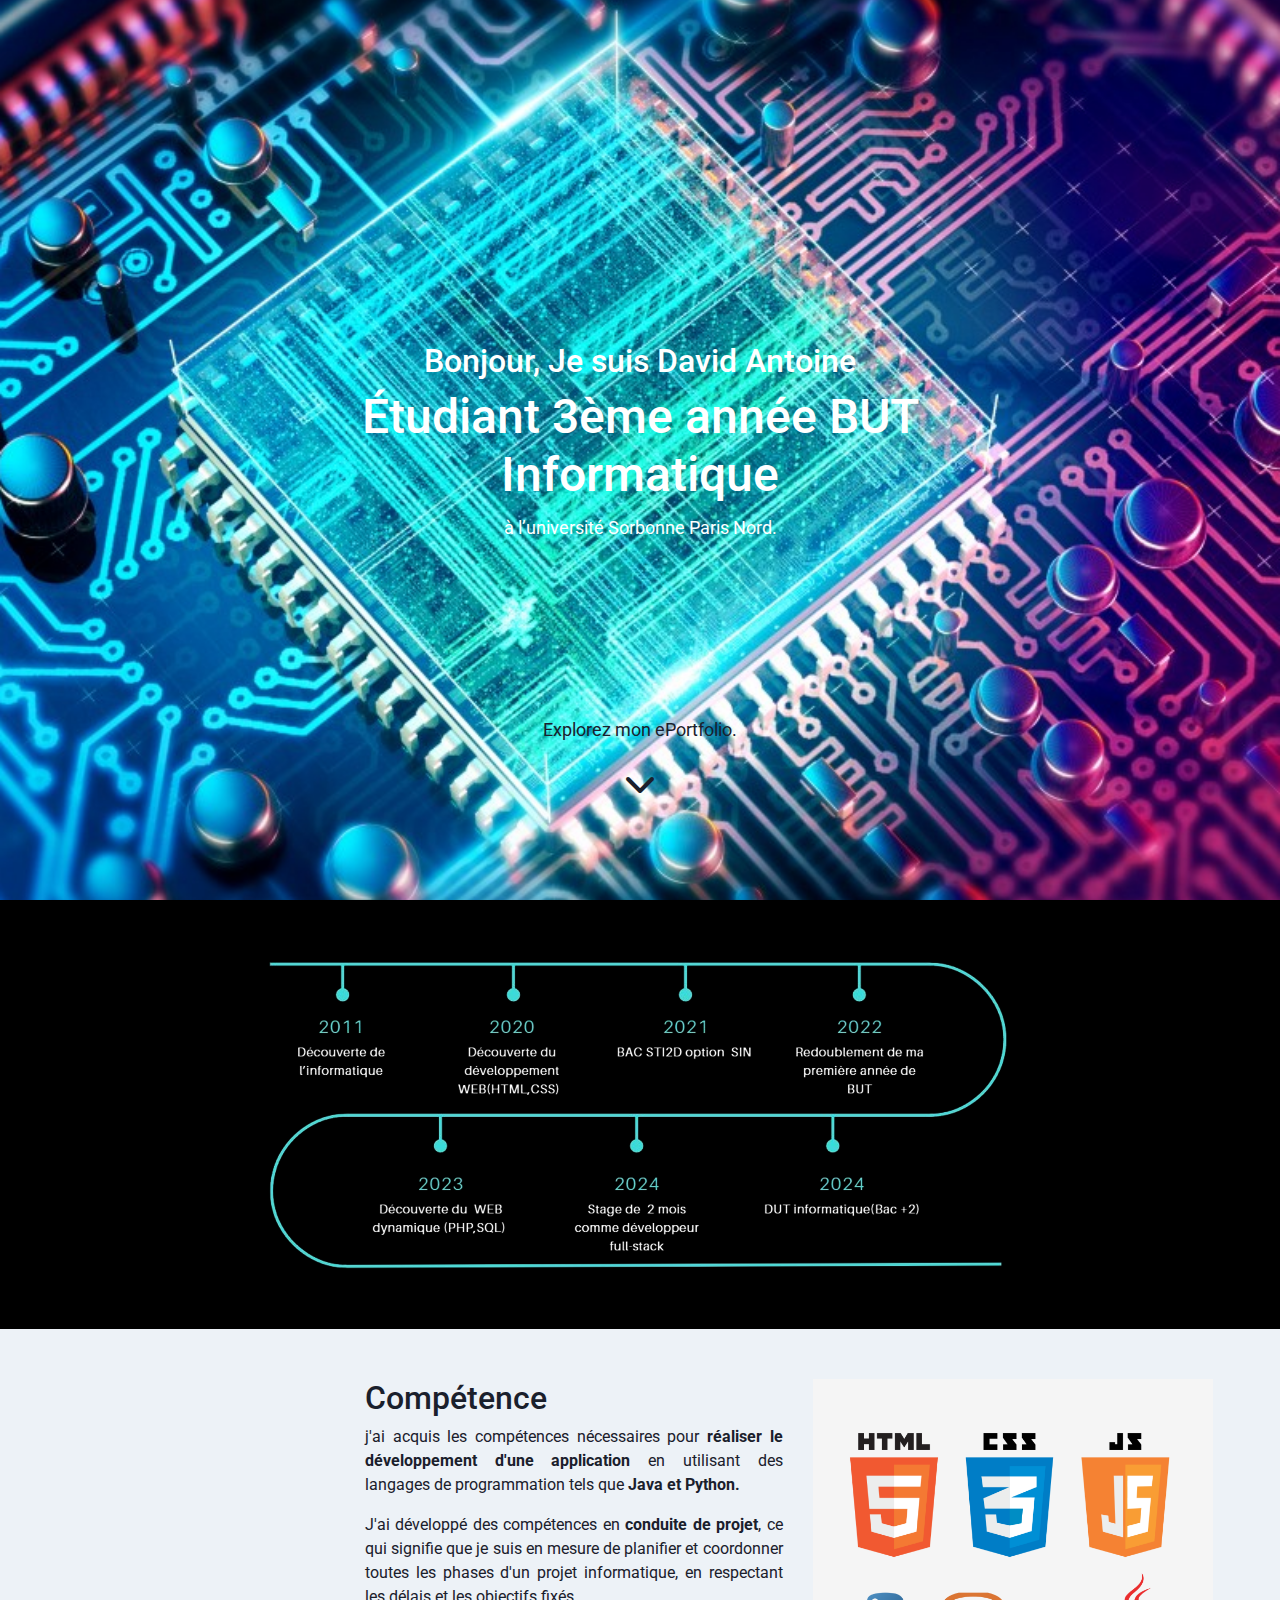
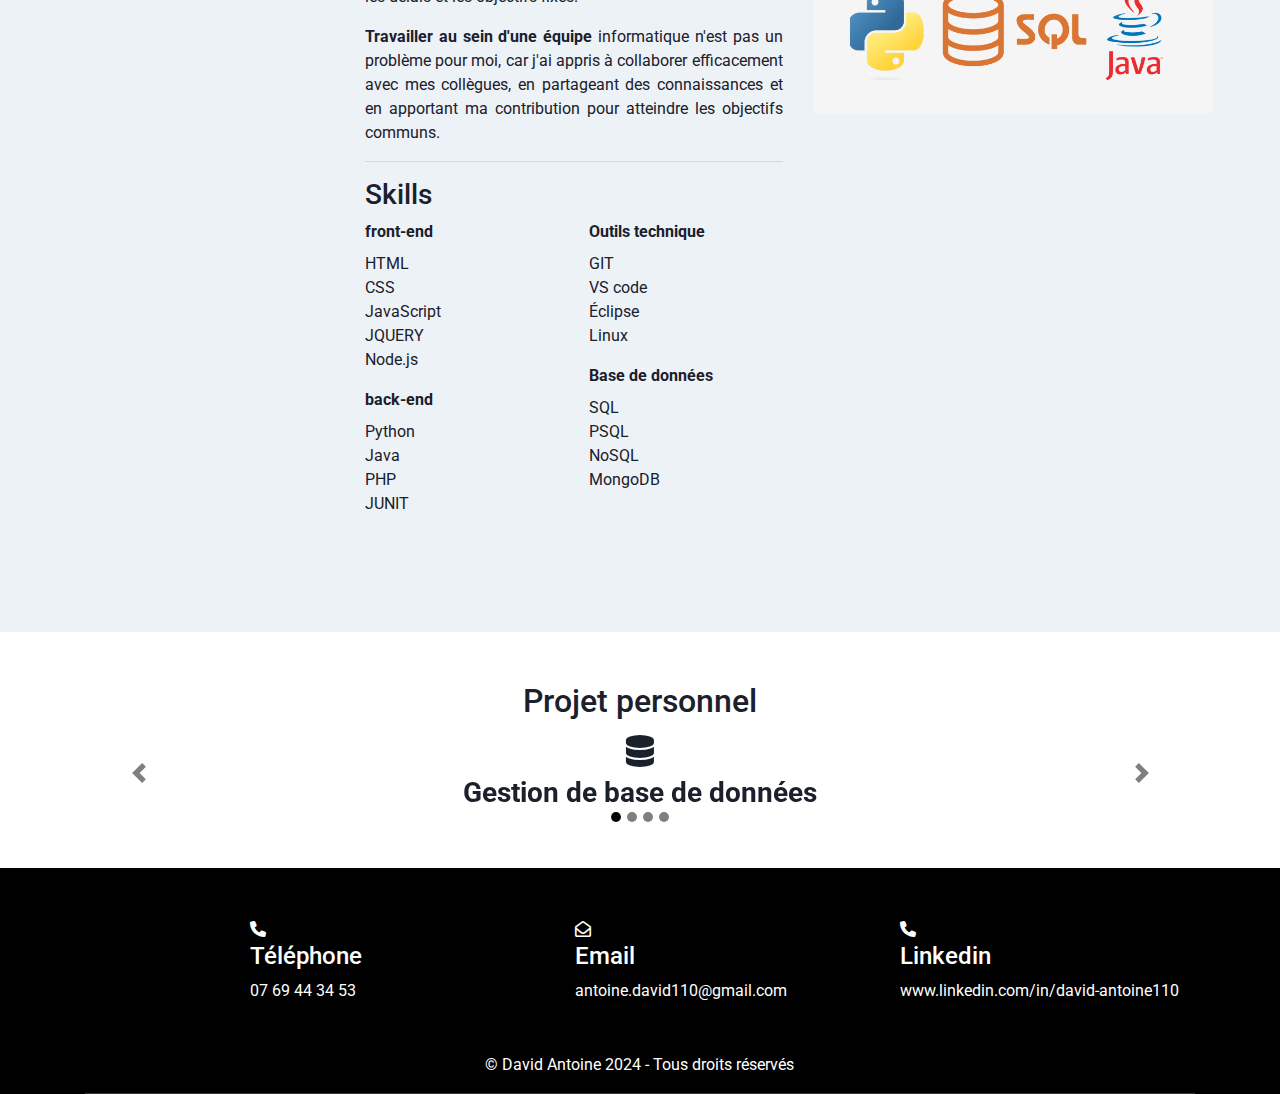
<file: index.html>
<!DOCTYPE html>
<html lang="en">
<head>
    <meta charset="UTF-8">
    <meta name="viewport" content="width=device-width, initial-scale=1.0">
    <link rel="stylesheet" href="https://cdnjs.cloudflare.com/ajax/libs/font-awesome/6.0.0-beta3/css/all.min.css">
    <!-- Ajout des liens vers les fichiers CSS de Bootstrap -->
    <link rel="stylesheet" href="https://stackpath.bootstrapcdn.com/bootstrap/4.5.2/css/bootstrap.min.css">
    <!--<link rel="icon" href="image/logo_site.png" type="image/x-icon">-->
    <!-- Ajout des liens vers les fichiers JavaScript de Bootstrap (optionnel, mais nécessaire pour certaines fonctionnalités) -->
    <script src="https://stackpath.bootstrapcdn.com/bootstrap/4.5.2/js/bootstrap.min.js"></script>
    <link rel="stylesheet" href="style.css">
    <title>Portfolio David</title>
</head>
<body>
    <nav class="navbar" id="navbar">
        <a href="./index.html">
            <h1 class="logo_title"> PORTFOLIO David  Antoine</h1>
        </a>
        <ul>
            <li><a href="./index.html">Acceuil</a></li>
            <li><a href="mailto:antoine.david110@gmail.com">Contact</a></li>
            <li><a href="pdf/David antoine.pdf">Mon CV</a></li>
        </ul> 
    </nav>
    <section class="parallax" >
        <div class="centered-text">
            <h2>Bonjour, Je suis David  Antoine</h2>
                <h1>Étudiant 3ème année BUT Informatique</h1>
                <div id="sujet">
                    <p>à l’université Sorbonne Paris Nord.</p>
                
        </div>
        <a href="#carteChronologique"><div class="scroll-down">
            <p>Explorez mon ePortfolio.</p>
            <i class="fas fa-chevron-down"></i>
        </div></a>
        </section>

     <!-- Section avec du contenu normal -->
     <section class="content" id="carteChronologique">
        <img src="img/carte-chronologique.png" alt="">
    </section>

    <section class="content2">
        <div class="competance row">
            <div class="col-md-6">
                <h2 class="titre">Compétence</h2>
                <p>j'ai acquis les compétences nécessaires pour <strong> réaliser le développement
                    d'une application </strong> en utilisant des langages de programmation tels que <strong> Java et Python.</strong>
                </p>
                <p>J'ai développé des compétences en <strong> conduite de projet</strong>, ce qui signifie que je
                    suis en mesure de planifier et coordonner toutes les phases d'un projet
                    informatique, en respectant les délais et les objectifs fixés.
                </p>
                <p><strong>Travailler au sein d'une équipe</strong> informatique n'est pas un problème pour
                    moi, car j'ai appris à collaborer efficacement avec mes collègues, en
                    partageant des connaissances et en apportant ma contribution pour
                    atteindre les objectifs communs.
                </p>
                <hr>
                <h3 class="titre">Skills</h3>
                <div class="row">
                    <div class="col-md-6">
                        <ul class="langages">
                            <label><strong>front-end</strong></label>
                            <li>HTML</li>
                            <li>CSS</li>
                            <li>JavaScript</li>
                            <li>JQUERY</li>
                            <li>Node.js</li>
                        </ul>
                        <ul class="langages">
                            <label><strong>back-end</strong></label>
                            <li>Python</li>
                            <li>Java</li>
                            <li>PHP</li>
                            <li>JUNIT</li> 
                        </ul>
                    </div>
                    <div class="col-md-6">
                        <ul class="langages">
                            <label><strong>Outils technique</strong></label>
                            <li>GIT</li>
                            <li>VS code</li>
                            <li>Éclipse</li>
                            <li>Linux</li> 
                        </ul>
                        <ul class="langages">
                            <label><strong>Base de données</strong></label>
                            <li>SQL</li>
                            <li>PSQL</li>
                            <li>NoSQL</li>
                            <li>MongoDB</li> 
                        </ul>
                    </div>
                </div>
            </div>
            <div class="col-md-6">
                <img src="img/comp.png" alt="" width="400px">
            </div>
        </div>
    </section>

    <section class="content3">
        <h2>Projet personnel</h2>
        <div id="carouselExampleIndicators" class="carousel slide" data-ride="carousel">
            <ol class="carousel-indicators">
              <li data-target="#carouselExampleIndicators" data-slide-to="0" class="active"></li>
              <li data-target="#carouselExampleIndicators" data-slide-to="1"></li>
              <li data-target="#carouselExampleIndicators" data-slide-to="2"></li>
              <li data-target="#carouselExampleIndicators" data-slide-to="3"></li>
            </ol>
            <div class="carousel-inner">
              <div class="carousel-item active">
                <a href="https://github.com/AntoineDavid1/premier-projet2/tree/main/sae204"><i class="fas fa-database"></i>
                    <h3><strong>Gestion de base de données</strong></h3></a>
              </div>
              <div class="carousel-item">
                <a href="https://github.com/AntoineDavid1/premier-projet2/tree/main/RSA"><i class="fas fa-lock"></i>
                    <h3><strong>Cryptographie</strong></h3></a>
              </div>
              <div class="carousel-item">
                <a href="https://jupyter.univ-paris13.fr/~12213097/"><i class="fas fa-globe"></i>
                    <h3><strong>Développement d’une application web</strong></h3></a>
              </div>
              <div class="carousel-item">
                <a href="podcast.html"><i class="fas fa-podcast"></i>
                    <h3><strong>Podcast sur l'IA</strong></h3></a>
              </div>
            </div>
            <a class="carousel-control-prev" href="#carouselExampleIndicators" role="button" data-slide="prev">
              <span class="carousel-control-prev-icon" aria-hidden="true"></span>
              <span class="sr-only">Previous</span>
            </a>
            <a class="carousel-control-next" href="#carouselExampleIndicators" role="button" data-slide="next">
              <span class="carousel-control-next-icon" aria-hidden="true"></span>
              <span class="sr-only">Next</span>
            </a>
        </div> 
    </section>
    <footer class="footer">
        <footer class="footer-section">
            <div class="container">
                <div class="footer-cta">
                    <div class="row contact">
                        <div class="col-4">
                            <div class="single-cta">
                                <i class="fas fa-phone"></i>
                                <div class="cta-text">
                                    <h4>Téléphone</h4>
                                    <span><a href="tel:07 69 44 34 53">07 69 44 34 53</a></span>
                                </div>
                            </div>
                        </div>
                        <div class="col-4">
                            <div class="single-cta">
                                <i class="far fa-envelope-open"></i>
                                <div class="cta-text">
                                    <h4>Email</h4>
                                    <span><a href="mailto:antoine.david110@gmail.com">antoine.david110@gmail.com</a></span>
                                </div>
                            </div>
                        </div>
                        <div class="col-4">
                            <div class="single-cta">
                                <i class="fas fa-phone"></i>
                                <div class="cta-text">
                                    <h4>Linkedin</h4>
                                    <a href="https://www.linkedin.com/in/david-antoine110"><span>www.linkedin.com/in/david-antoine110</span></a>
                                </div>
                            </div>
                        </div>
                    </div>
                    <p class="copyrate">© David Antoine 2024 - Tous droits réservés</p>
                </div>
    </footer>
    <script src="https://code.jquery.com/jquery-3.5.1.min.js"></script>
    <script src="https://stackpath.bootstrapcdn.com/bootstrap/4.5.2/js/bootstrap.bundle.min.js"></script>
<script src="script.js"></script>
</body>
</html>
</file>
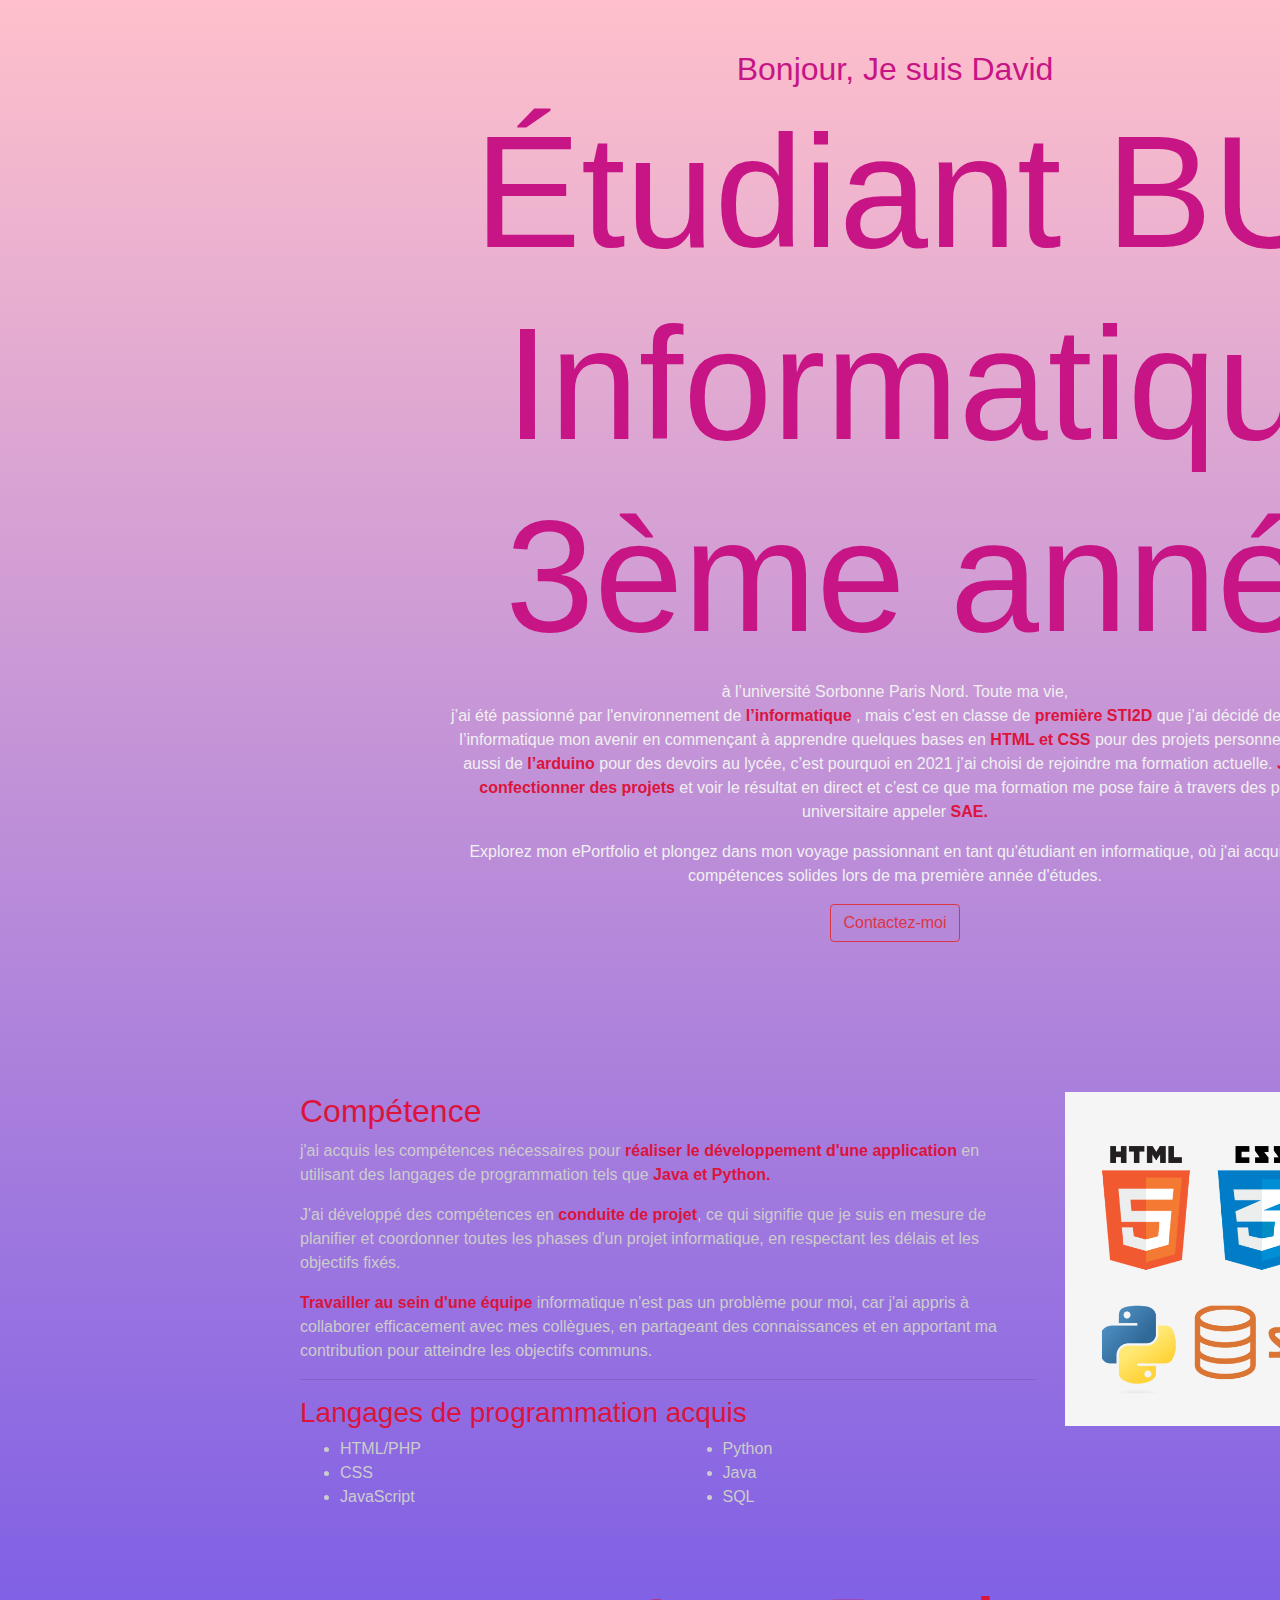
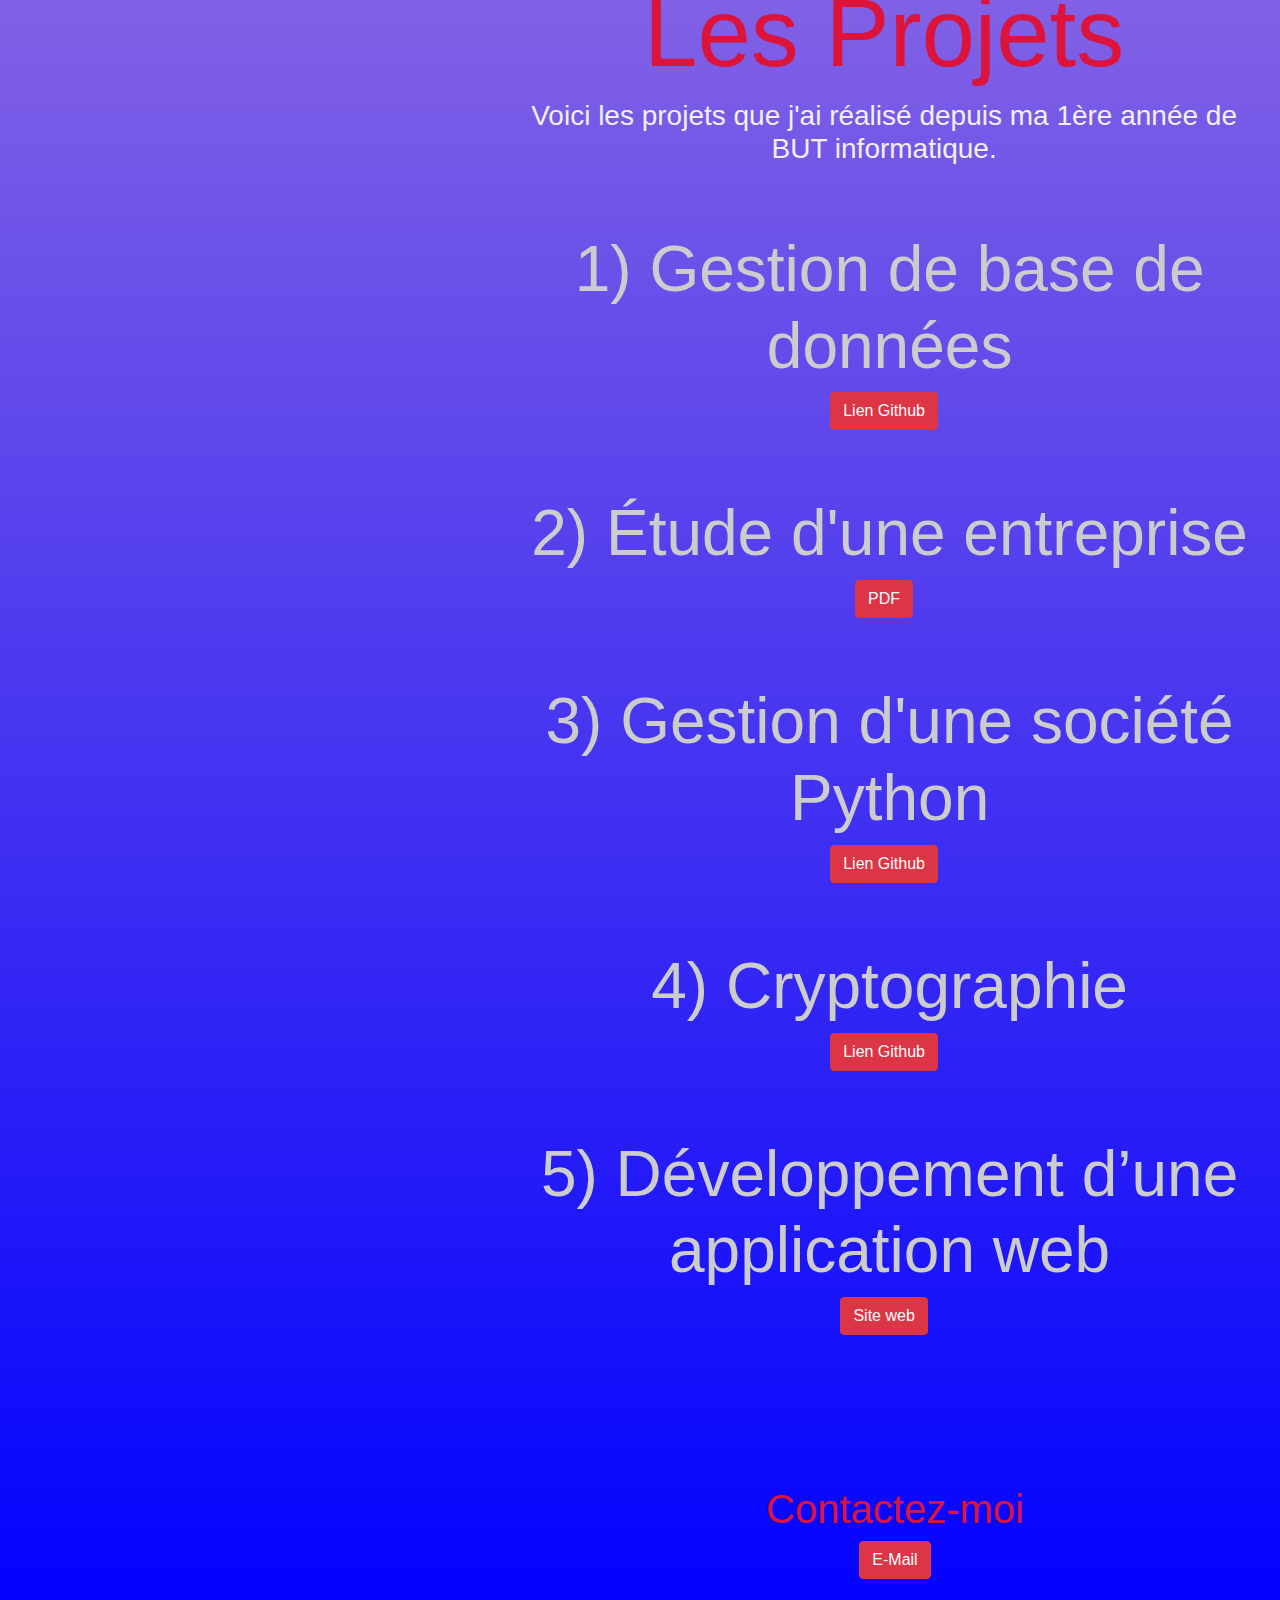
<file: Portfolio_v1/index.html>
<!DOCTYPE html>
<html lang="en">
<head>
    <meta charset="UTF-8">
    <meta name="viewport" content="width=device-width, initial-scale=1.0">
    <title>Portfolio</title>
    <link rel="stylesheet" href="Style.css">
    <!-- Ajout des liens vers les fichiers CSS de Bootstrap -->
    <link rel="stylesheet" href="https://stackpath.bootstrapcdn.com/bootstrap/4.5.2/css/bootstrap.min.css">
    <!--<link rel="icon" href="image/logo_site.png" type="image/x-icon">-->
    <!-- Ajout des liens vers les fichiers JavaScript de Bootstrap (optionnel, mais nécessaire pour certaines fonctionnalités) -->
    <script src="https://stackpath.bootstrapcdn.com/bootstrap/4.5.2/js/bootstrap.min.js"></script>
</head>
<body>
<main class="">
    <section id="presentation">
        <div class="row">
            <div class="col-md-8">
                <h2>Bonjour, Je suis David</h2>
                <h1>Étudiant BUT <br> Informatique 3ème année</h1>
                <div id="sujet">
                <p>à l’université Sorbonne Paris Nord.
                    Toute ma vie,<br> j’ai été passionné par l'environnement de <strong> l’informatique </strong>, 
                    mais c’est en classe de <strong> première STI2D </strong> que j’ai décidé de faire de l’informatique mon avenir en commençant à apprendre quelques bases en <strong> HTML et CSS</strong> pour des projets personnels
                    mais aussi de <strong> l’arduino </strong> pour des devoirs au lycée, 
                    c’est pourquoi en 2021 j’ai choisi de rejoindre ma formation actuelle. 
                    <strong> J’aime confectionner des projets </strong> et voir le résultat en direct et c’est ce que ma formation me pose faire à travers des projet universitaire appeler <strong> SAE.</strong></p>
                    
                <p>Explorez mon ePortfolio et plongez dans mon voyage passionnant en tant qu'étudiant en informatique, où j'ai acquis des compétences solides lors de ma première année d'études.</p>
                </div>
                <a class="btn btn-outline-danger" href="#contact">Contactez-moi</a>
            </div>
        </div>
    </section>
    <section id="competences">
        <div class="row">
            <div class="col-md-6">
                <h2>Compétence</h2>
                <p>j'ai acquis les compétences nécessaires pour <strong> réaliser le développement
                    d'une application </strong> en utilisant des langages de programmation tels que <strong> Java et Python.</strong>
                </p>
                <p>J'ai développé des compétences en <strong> conduite de projet</strong>, ce qui signifie que je
                    suis en mesure de planifier et coordonner toutes les phases d'un projet
                    informatique, en respectant les délais et les objectifs fixés.
                </p>
                <p><strong>Travailler au sein d'une équipe</strong> informatique n'est pas un problème pour
                    moi, car j'ai appris à collaborer efficacement avec mes collègues, en
                    partageant des connaissances et en apportant ma contribution pour
                    atteindre les objectifs communs.
                </p>
                <hr>
                <h3 class="">Langages de programmation acquis</h3>
                <div class="row">
                    <div class="col-md-6">
                        <ul class="langages">
                            <li>HTML/PHP</li>
                            <li>CSS</li>
                            <li>JavaScript</li>
                        </ul>
                    </div>
                    <div class="col-md-6">
                        <ul class="langages">
                            <li>Python</li>
                            <li>Java</li>
                            <li>SQL</li> 
                        </ul>
                    </div>
                </div>
            </div>
            <div class="col-md-6">
                <img src="image/comp.png" alt="" width="400px">
            </div>
        </div>
    </section>
    <section id="projets">
        <div class="row">
            <div class="col-md-8">
                <h1 class="hero__title">Les Projets</h1>
                <h3 class="hero__subtitle">Voici les projets que j'ai réalisé depuis ma 1ère année de BUT informatique.</h3>
                <h2 class="about__title">1) Gestion de base de données</h2>
                <a class="btn btn-danger" target="_blank" href="https://github.com/AntoineDavid1/premier-projet2/tree/main/sae204">Lien Github</a>
                <h2 class="about__title">2) Étude d'une entreprise</h2>
                <a class="btn btn-danger" target="_blank" href="PDF/SAE_Eco.pdf">PDF</a>
                <h2 class="about__title">3) Gestion d'une société Python</h2>
                <a class="btn btn-danger" target="_blank" href="https://github.com/AntoineDavid1/premier-projet2/tree/main/SAE%20python">Lien Github</a>
                <h2 class="about__title">4) Cryptographie</h2>
                <a class="btn btn-danger" target="_blank" href="https://github.com/AntoineDavid1/premier-projet2/tree/main/RSA">Lien Github</a>
                <h2 class="about__title">5) Développement d’une application web</h2>
                <a class="btn btn-danger" target="_blank" href="https://jupyter.univ-paris13.fr/~12213097/">Site web</a>
            </div>
        </div>
    </section>
    <section id="contact">
        <div class="row">
            <div class="col-md-8">
            <h1>Contactez-moi</h1>
            <a class="btn btn-danger" href="mailto:antoine.david110@gmail.com">E-Mail</a>
            </div>
        </div>
    </section>
</main>

<!-- Ajout des liens vers les fichiers JavaScript de Bootstrap (optionnel, mais nécessaire pour certaines fonctionnalités) -->
<script src="https://stackpath.bootstrapcdn.com/bootstrap/4.5.2/js/bootstrap.min.js"></script>
</body>
</html>
</file>
<file: style.css>
@import url('https://fonts.googleapis.com/css2?family=Roboto:ital,wght@0,100;0,300;0,400;0,500;0,700;0,900;1,100;1,300;1,400;1,500;1,700;1,900&display=swap');

* {
    margin: 0;
    padding: 0;
    box-sizing: border-box;
}

body {
    font-family: 'Roboto', sans-serif;
}

a {
    text-decoration: none;
}

.navbar {
    display: flex;
    justify-content: space-between;
    padding: 16px;
    background-color: white;
    position: fixed; /* Fixe la navbar en haut */
    top: 0;
    width: 100%;
    z-index: 1000; /* Pour être sûr que la navbar soit au-dessus du reste */
    opacity: 0;
    visibility: hidden;
  
    /* Transition fluide de 0.3s sur opacity et visibility */
    transition: opacity 0.3s ease, visibility 0.3s ease;
}
.navbar.visible {
    /* Rendre l'élément visible */
    opacity: 1;
    visibility: visible;
  }

.logo_title, .navbar ul li a {
    color: #1a202c;
}

.navbar ul {
    display: flex;
    align-items: center;
    list-style: none;
}

.navbar ul li a {
    padding: 12px;
    margin: 0 6px;
}

.navbar ul li a:hover {
    color: white;
    background-color: #1a202c;
    border-radius: 4px;
}


.parallax{
    background-image: url('img/code.webp');
    height: 100vh;
    background-position: center;
    background-repeat: no-repeat;
    background-size: 150%; /* L'image commence zoomée */
    animation: zoomOutEffect 5s ease-in-out forwards; /* Animation pour dézoomer */
    text-align: center;
    color: wheat;
    position: relative; /* Nécessaire pour positionner le texte */
}

.carousel-indicators {
    bottom: -30px; /* Ajuste cette valeur pour descendre les indicateurs */
}

.carousel-indicators li {
    background-color: #000; /* Change la couleur si nécessaire */
    width: 10px; /* Ajuste la taille */
    height: 10px;
    border-radius: 50%;
}

.carousel-control-prev-icon,
.carousel-control-next-icon {
    filter: invert(100%); /* Transforme l'icône blanche en noire */
}


/* Animation zoom-dézoom */
@keyframes zoomOutEffect {
    0% {
        background-size: 150%; /* Image zoomée au début */
    }
    100% {
        background-size: 100%; /* Taille normale à la fin */
    }
}

/* Texte centré dans l'image */
.centered-text {
    position: absolute;
    top: 50%; /* Centre verticalement */
    left: 50%; /* Centre horizontalement */
    transform: translate(-50%, -50%); /* Ajuste pour vraiment centrer */
    text-align: center;
    color: white; /* Couleur du texte */
}

.centered-text h1 {
    font-size: 48px;
    margin-bottom: 10px;
}

.centered-text p {
    font-size: 24px;
}
.content {
    padding: 50px;
    background-color: black;
    text-align: center;
    color: white;
}

.parallax h1 {
    top: 50%;
    left: 50%;
}

.parallax p {
    font-size: 18px;
    line-height: 1.6;
}

/* Icône pour défiler vers le bas */
.scroll-down {
    position: absolute;
    bottom: -450px; /* Place l'icône à 20px du bas de la section */
    left: 50%; /* Centre horizontalement */
    transform: translateX(-50%); /* Centre parfaitement l'icône */
    font-size: 32px;
    color: #1a202c;
    cursor: pointer;
    animation: bounce 2s infinite; /* Animation pour faire rebondir l'icône */
}

@keyframes bounce {
    0%, 20%, 50%, 80%, 100% {
        transform: translateX(-50%) translateY(0); /* L'icône revient à sa position initiale */
    }
    40% {
        transform: translateX(-50%) translateY(-10px); /* L'icône monte légèrement */
    }
    60% {
        transform: translateX(-50%) translateY(-5px); /* L'icône monte légèrement moins */
    }
}

.content2 {
    padding: 50px;
    background-color: #EDF2F7;
    text-align: center;
    color: #1a202c;
}
.content2 .competance{
    margin-left: 300px;
    margin-bottom: 50px;
    text-align: justify;
}
.content2 .competance ul{
    list-style-type: none;
}
.content3 {
    padding: 50px;
    background-color: white;
    text-align: center;
    color: #1a202c;
    font-size: xx-large;
}
.content3 a{
    color: #1a202c;
}
.content3 a:hover{
    color: #1a202c;
}
.footer{
    background-color: black;
    color: white;
}

.footer .contact{
    margin-left: 150px;
    padding-top: 50px;
    padding-bottom: 50px;
}

.footer a{
    color: white
}

.footer a:hover{
    color: antiquewhite;
}

.footer-cta {
    border-bottom: 1px solid #373636;
}

.copyrate{
    margin-left: 400px;
}


@media only screen and (max-width: 600px) {
    .parallax{
        background-image: url('img/code.webp');
        background-size: cover;
        animation: none; /* Animation annuler */
        text-align: center;
        color: wheat;
        position: relative; 
    }
    .parallax h1{
        font-size: medium;
    }
    .scroll-down{
        display: none;
    }
    .navbar{
        z-index: 0;
        display: none;
    }
    .content {
        background-color: black;
        text-align: center;
        color: white;
    }
    .content img{
        width: 400px;
    }
    .content2{
        padding: 0px;
    }
    .content2 .competance{
        width: 560px;
    }
    .content2 img{
        display: none;
    }
    .content2 h2 h3{
        text-align: center;
    }
    .content2 .competance{
        margin-left: 0px;
        margin-bottom: 50px;
        text-align: justify;
        font-size: x-small;
    }
    .content2 .competance .titre{
        text-align:center
    }
    .footer .contact{
        margin-left: 0px;
        padding-top: 50px;
        padding-bottom: 25px;
        font-size: x-small;
    }
    .footer .copyrate{
        margin-left: 120px;
        margin-bottom: 0px;
    }
}
@media only screen and (max-width: 520px){
    .content2 .competance{
        margin-left: 0px;
        margin-bottom: 50px;
        text-align: justify;
        width: 400px
        
    }
}
@media only screen and (max-width: 1600px){
    .scroll-down {
        position: absolute;
        bottom: -250px; 
        left: 50%; 
        transform: translateX(-50%); 
        font-size: 32px;
        color: #1a202c;
        cursor: pointer;
        animation: bounce 2s infinite;
    }
}
</file>
<file: Portfolio_v1/Style.css>
body {
    background: linear-gradient(pink,blue); /* Dégradé de couleurs */
    width: 1800px;
}

#presentation{
    text-align: center;
    margin-top: 50px;
    margin-left: 450px;
    margin-bottom: 150px;
}

#presentation h1{
    font-size: 10em;
    color: mediumvioletred;
    width: 1000px;
}

#presentation h2{
    color: mediumvioletred;
}

#presentation p{
    color: #F0F0F0;
}

#competences{
    margin-left: 300px;
    margin-bottom: 50px;
}
#competences h2, h3{
    color: crimson;
}

#competences p,li{
    color: #CCCCCC;
}

strong{
    color: crimson;
}

#projets{
    text-align: center;
    margin-top: 50px;
    display: flex;
    margin-left: 500px;
    margin-bottom: 150px;
    justify-content: space-between;
}

#projets h1{
    font-size: 6em;
    color: crimson;
}
#projets h3{
    color: #F0F0F0;
}
#projets h2{
    font-size: 4em;
    color: #CCCCCC;
    margin-left: 11px;
    margin-top: 65px;
}
#contact{
    text-align: center;
    margin-top: 50px;
    margin-left: 450px;
    margin-bottom: 50px;
}

#contact h1{
    color: crimson;
}

@media only screen and (max-width: 600px) {
    body{
        width: auto;
    }

    #presentation{
    text-align: center;
    margin-top: 5px;
    margin-left: 0px;
    margin-bottom: 25px;
    }

    #presentation h1{
        font-size: 2em;
        width: 500px;
    }

    #presentation #sujet{
        width: 500px;
    }

    #competences{
        margin-left: 5px;
        margin-bottom: 0px;
    }

    #competences img{
        width: 350px;
        margin-left: 10px;
    }
    #projets{
        margin-top: 5px;
        margin-left: 0px;
        margin-bottom: 5px;
        justify-content: space-between;
    }

    #projets h1{
        font-size: 3em;
        color: crimson;
    }

    #projets h2{
        font-size: 1em;
        margin-left: 11px;
        margin-top: 10px;
    }
    #contact{
        margin-top: 10px;
        margin-left: 0px;
        margin-bottom: 5px;
    }
}
</file>
